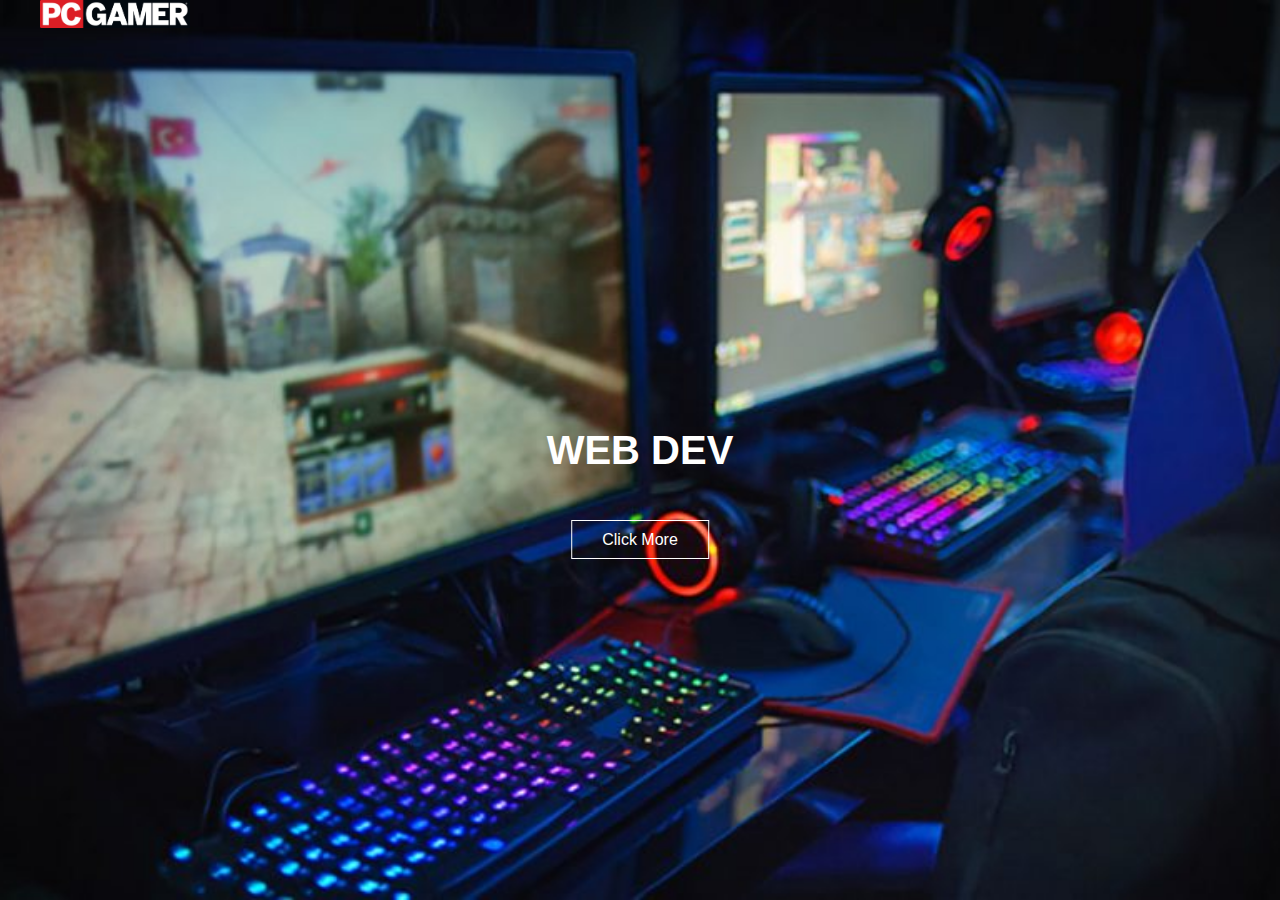
<file: index.html>
<!DOCTYPE html>
<head>

    <title>WEBPAGE</title>
    <link rel="stylesheet" type="text/css" href="css/style.css">
</head>
<body>
        <header>
        <div class="main">
            <div class="logo">
            <img src="images/logo.jpg">
            
        </div>
        <div class="title">
            <h1>WEB DEV</h1>
        </div>

        <div class="button">
            <a href="ClickMore.html" class="btn">Click More</a>    
            
        
        </div>

        
        </header>
        
</body>
</html>
</file>
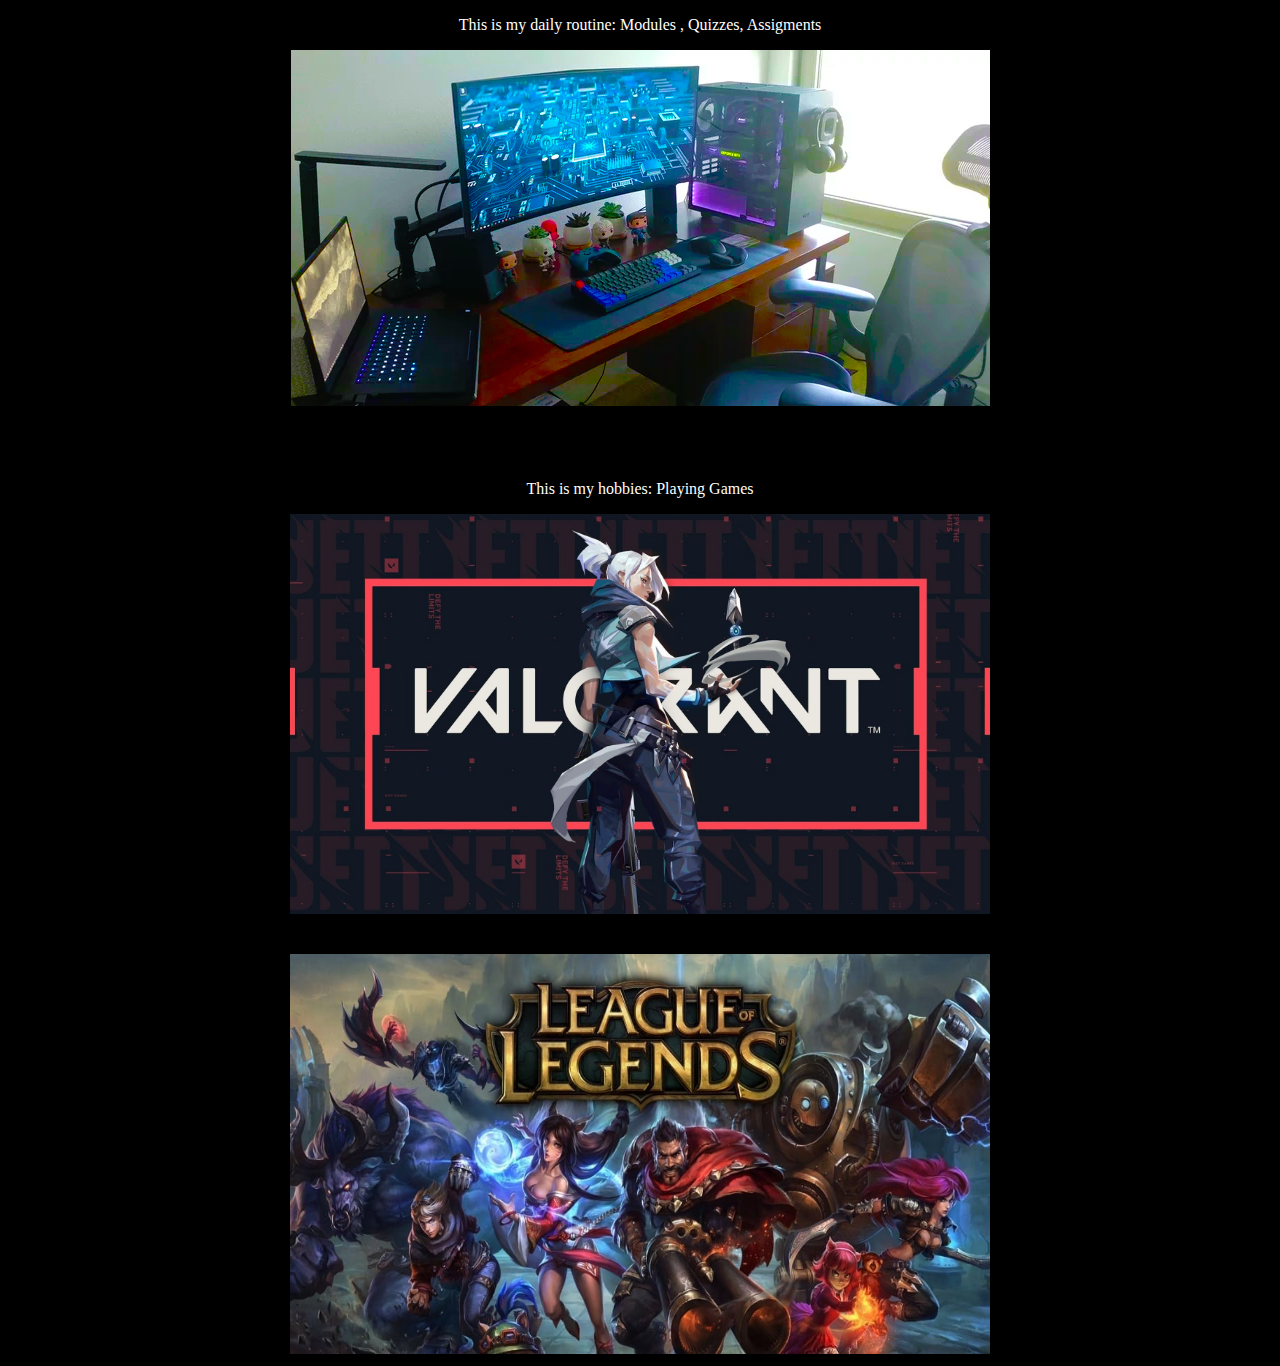
<file: ClickMore.html>
<!DOCTYPE html>
<html lang="en">
<head>
    <meta charset="UTF-8">
    <meta name="viewport" content="width=device-width, initial-scale=1.0">    
    <title>Daily Routine</title>
    <style type="text/css"></style>

    </style>

</head>
<body bgcolor="Black">
<body text="White">

<body>
    
    <center><p>This is my daily routine: Modules , Quizzes, Assigments</p></center>
    <center><img src="images/gamingpc.jpg" alt="Gaming Pc"></center>
    <br>
    <br>
    <br>
    <center><p>This is my hobbies: Playing Games</p></center>
    <center><img src="images/valorant.jpg" width="700px" height="400px" alt="Valorant Gameplay"></center>
    <br>
    <br>
    <center><img src="images/lol.jpg" width="700px" height="400px" alt="League of legends logo"></center>

</body>
</html>
</file>
<file: css/style.css>
*{
    margin: 0;
    padding: 0;
    font-family: 'Franklin Gothic Medium', 'Arial Narrow', Arial, sans-serif;
}
header{
    background-image: url(../images/bg.jpg);
    height: 100vh;
    background-size: cover;
    background-position: center;
    
}


.main{
    max-width: 1200px;
    margin: auto;
}

.title{
    position: absolute;
    top: 50%;
    left: 50%;
    transform: translate(-50%,-50%);
}

.title h1{
    color: #fff;
    font-size: 40px;
}

.button{
    position: absolute;
    top: 60%;
    left: 50%;
    transform: translate(-50%,-50%);
}

.btn{
    border: 1px solid #fff;
    padding: 10px 30px;
    color: #fff;
    text-decoration: none;
    transition: 0.5s ease;
}

.btn:hover{
    background-color: #fff;
    color: #000;

}

.logo img{
    float: left;
    width: 150px;
    height: auto;
}
</file>
